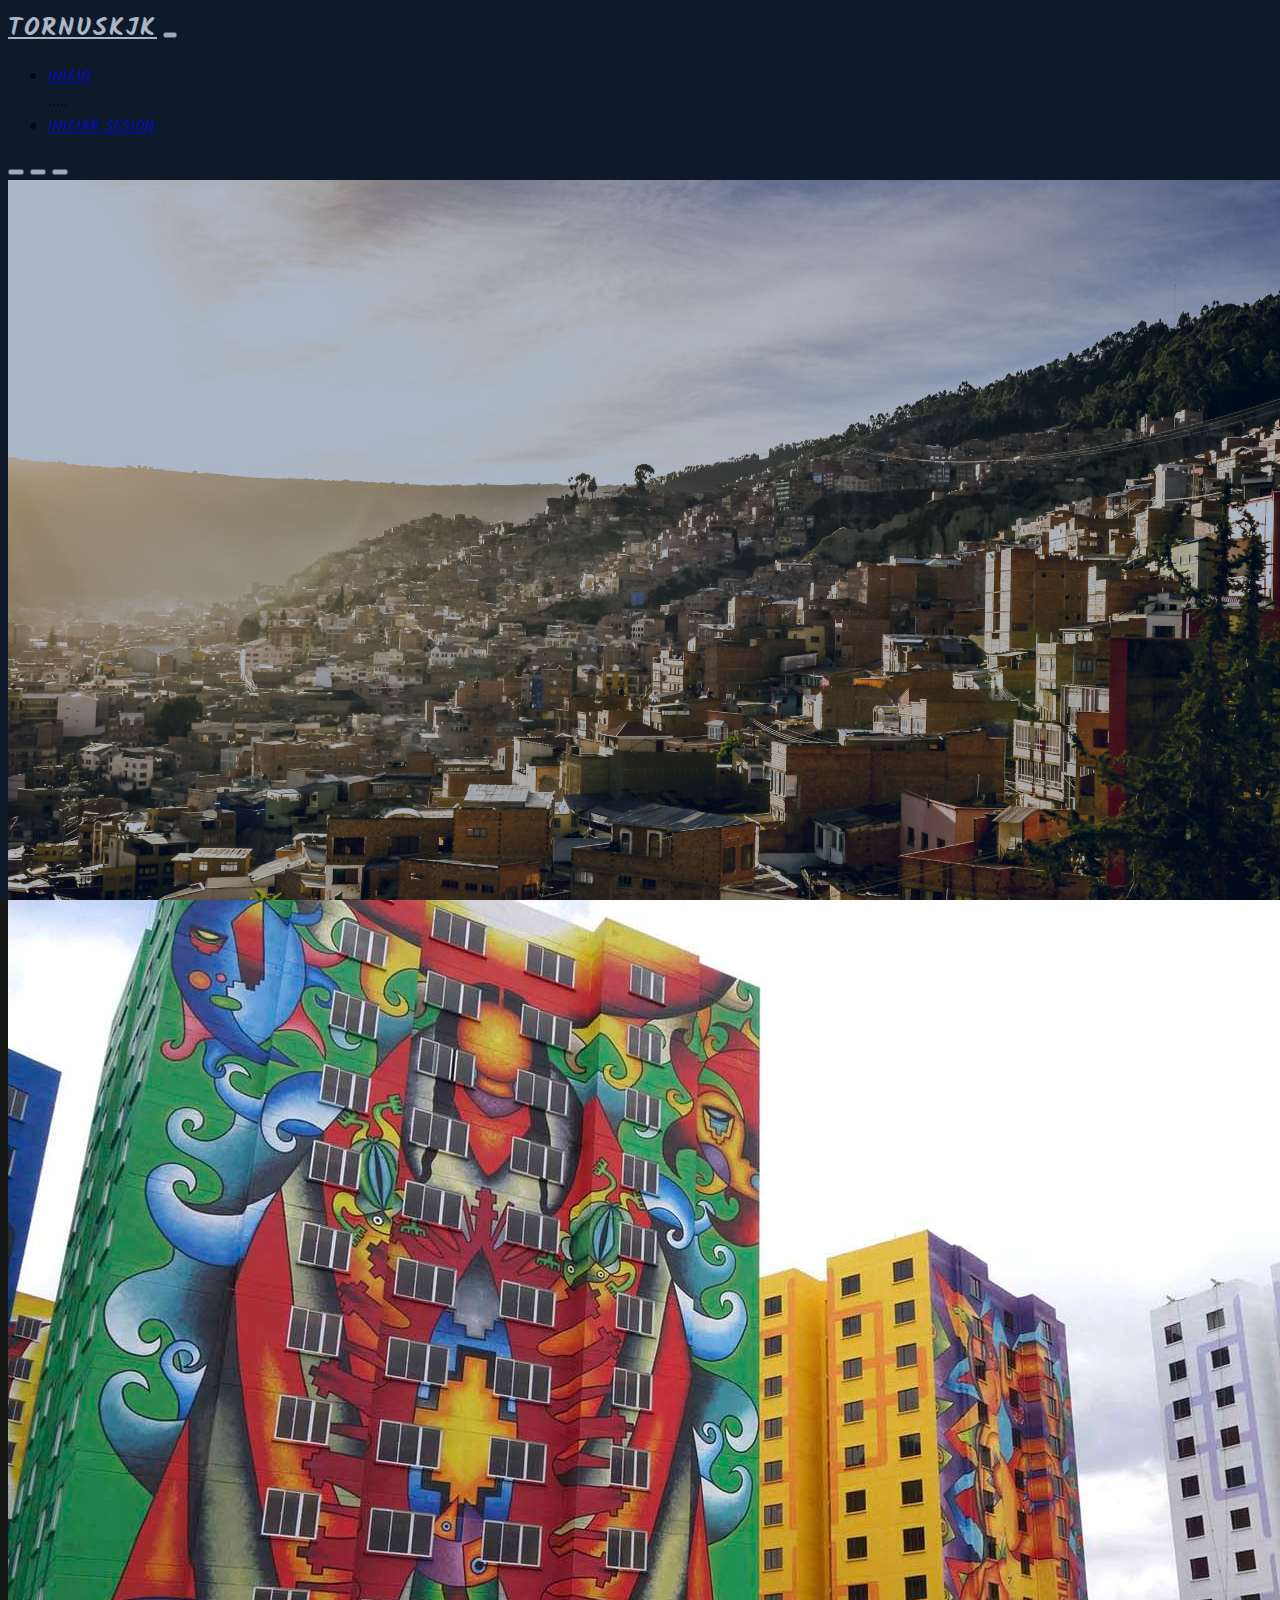
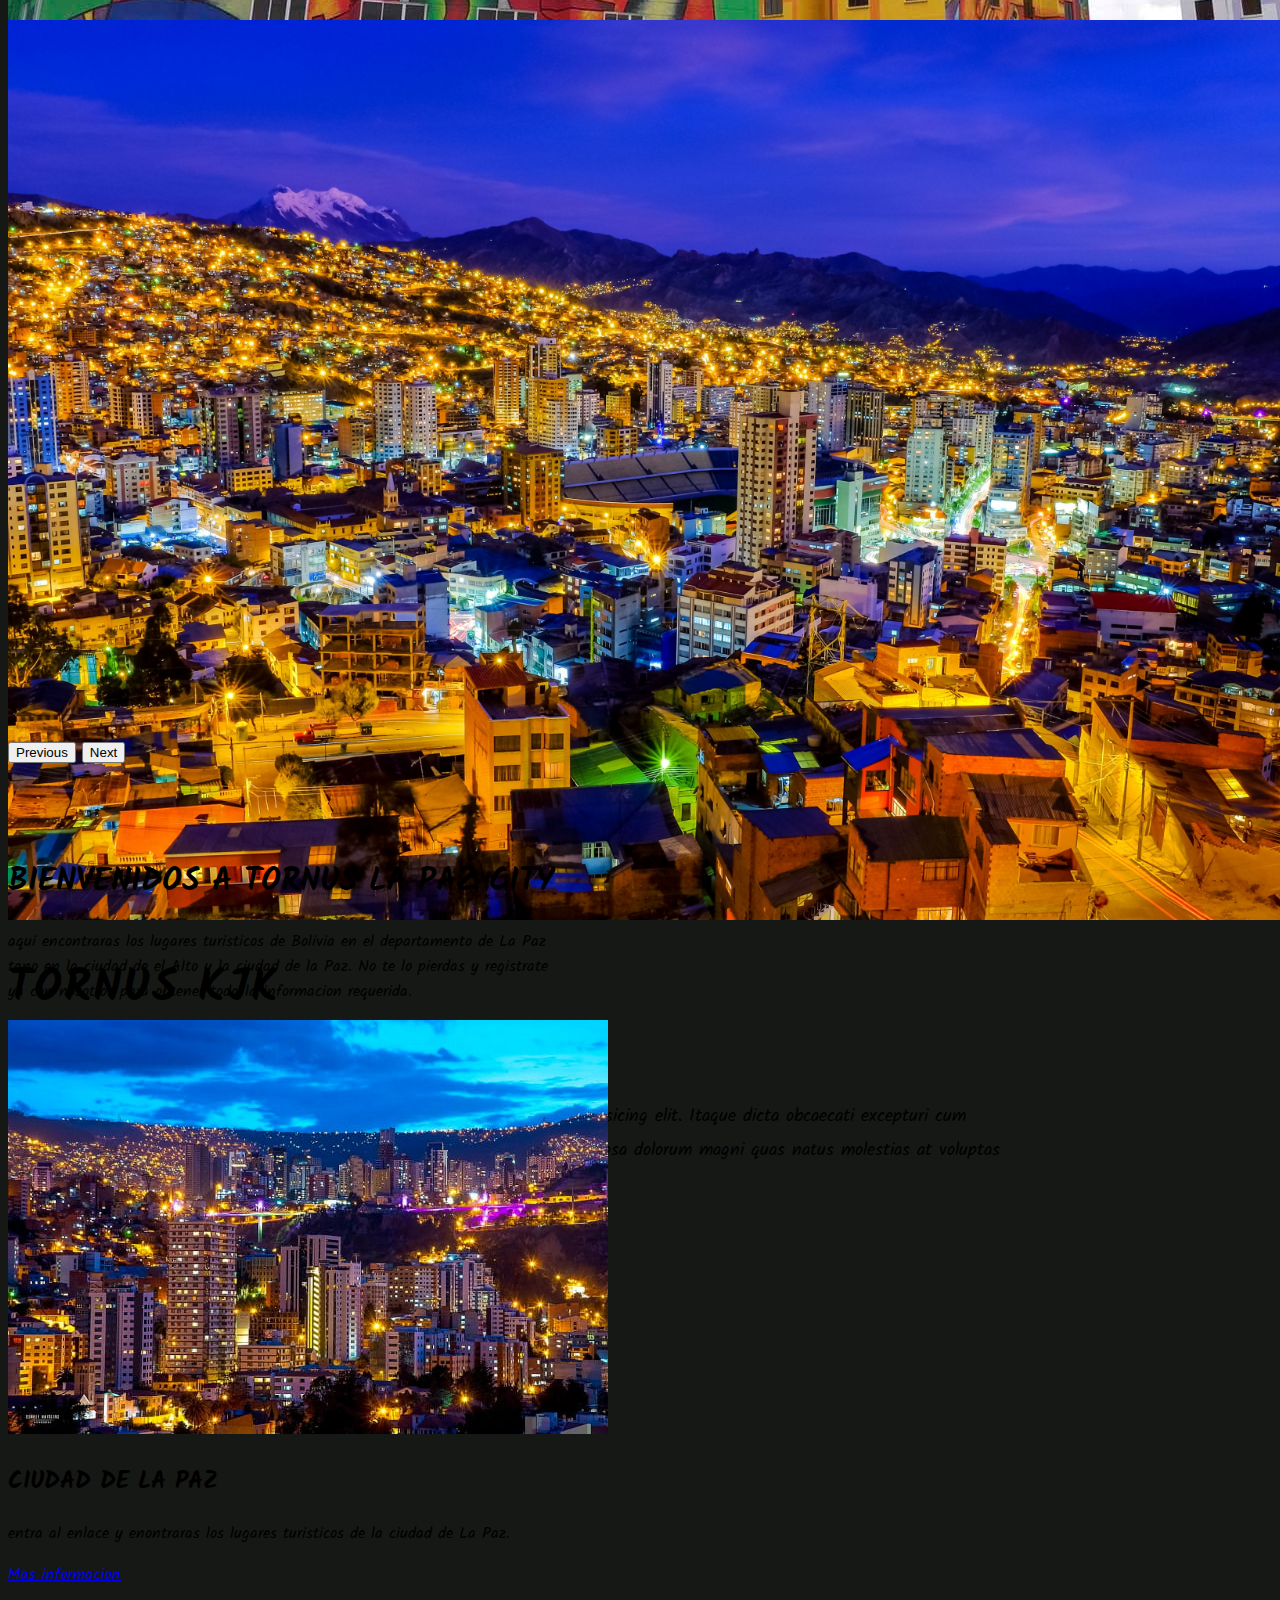
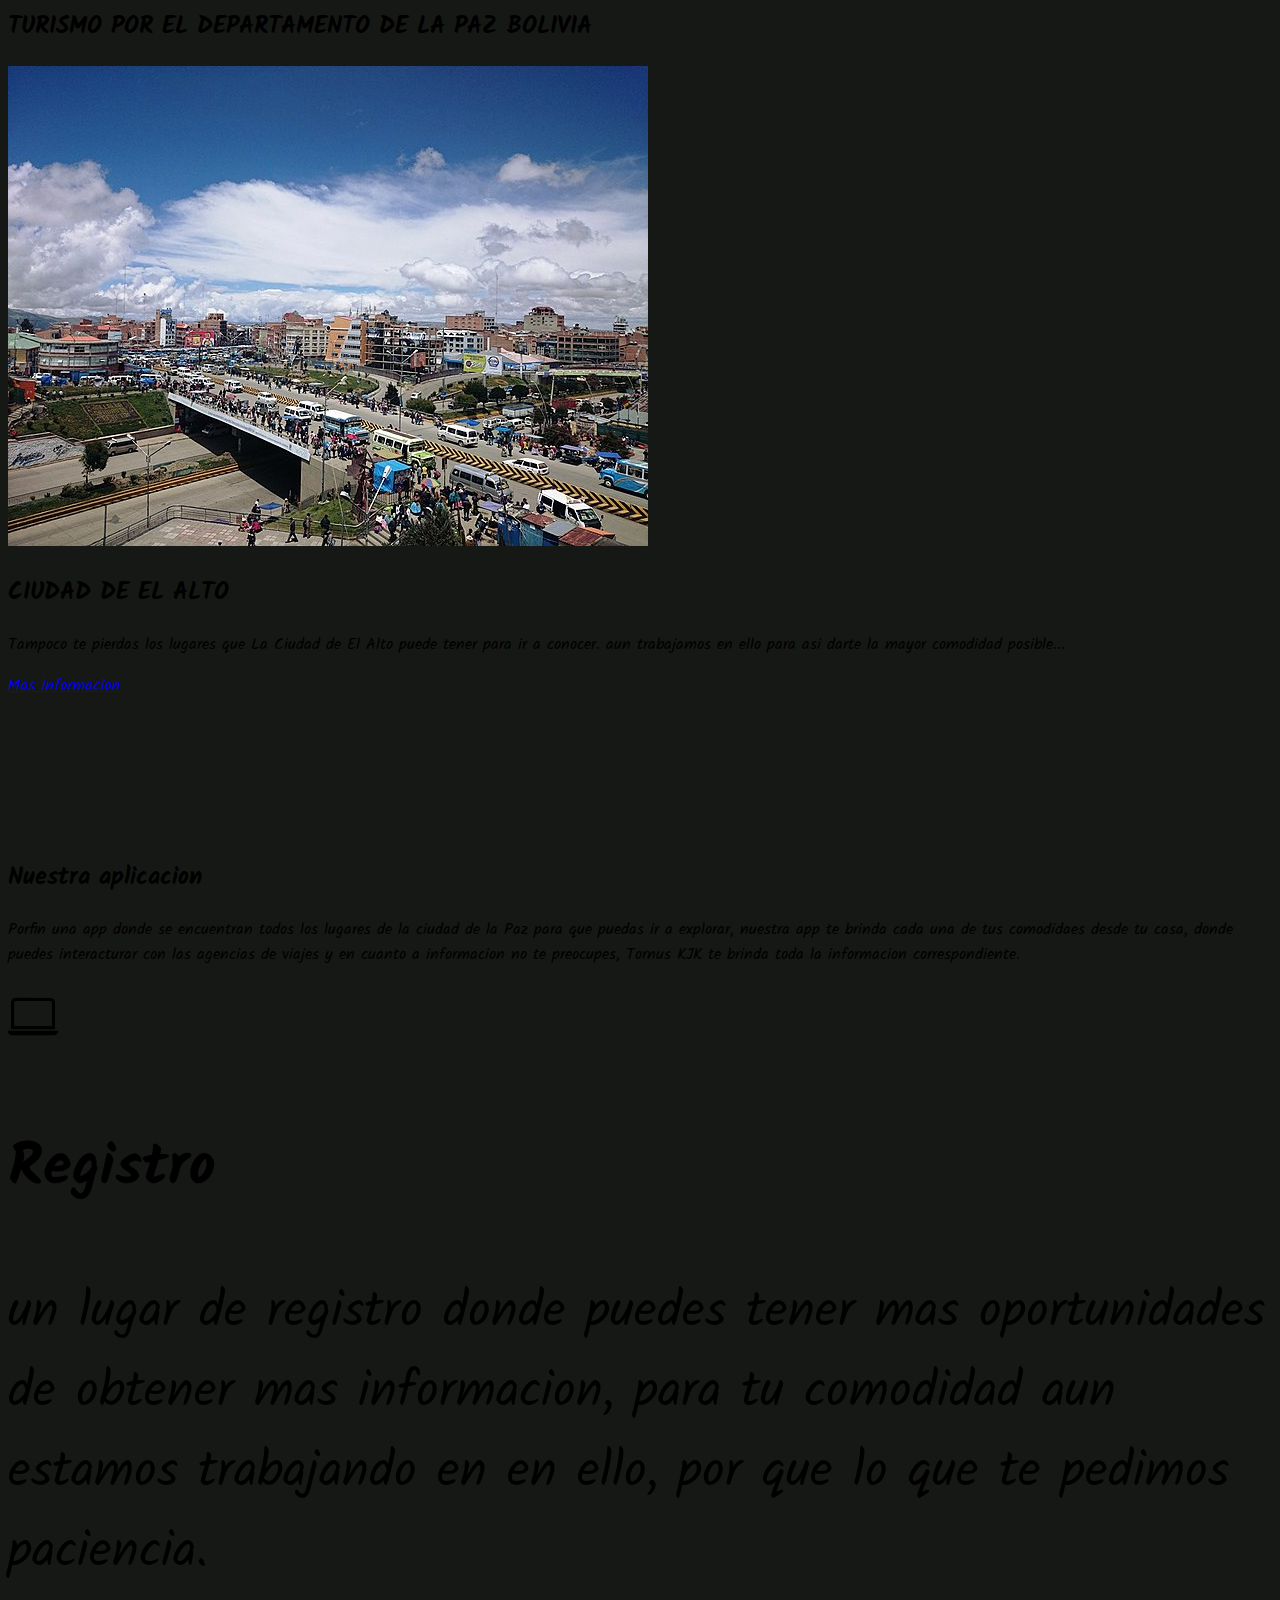
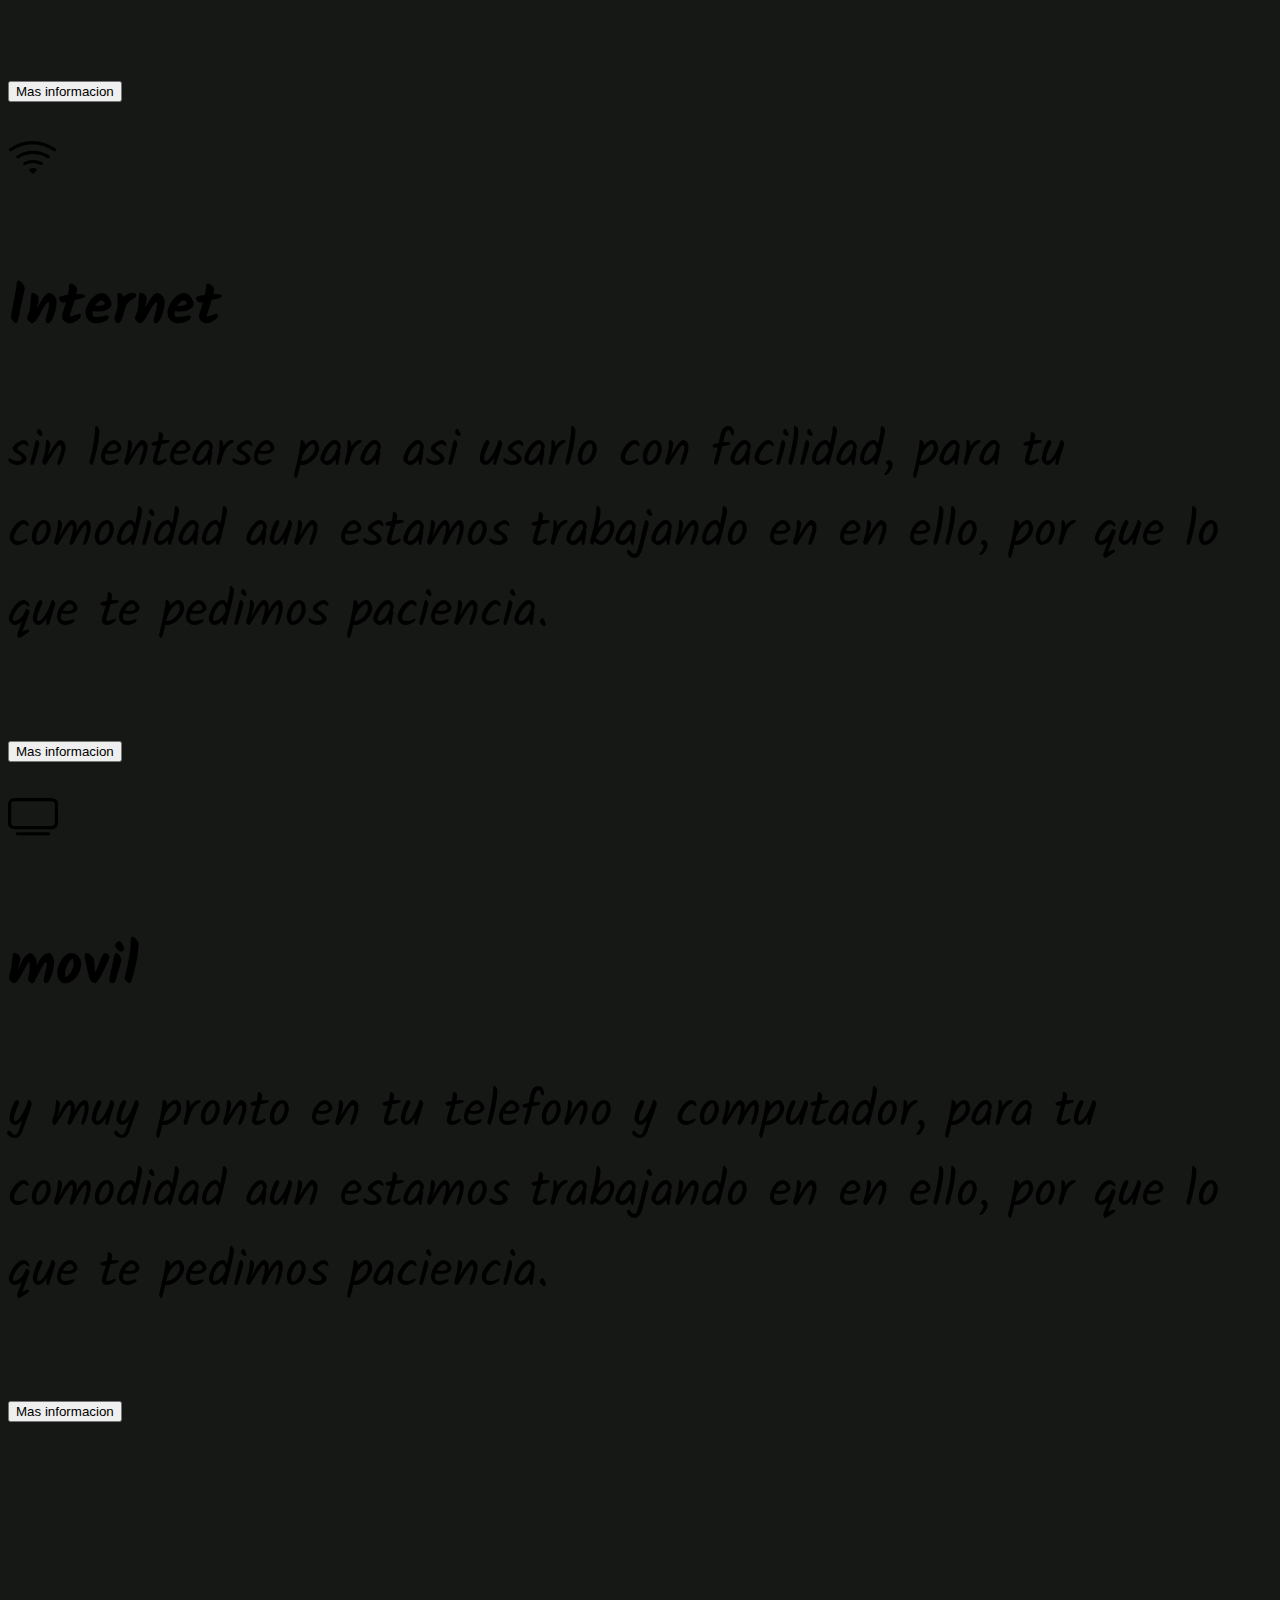
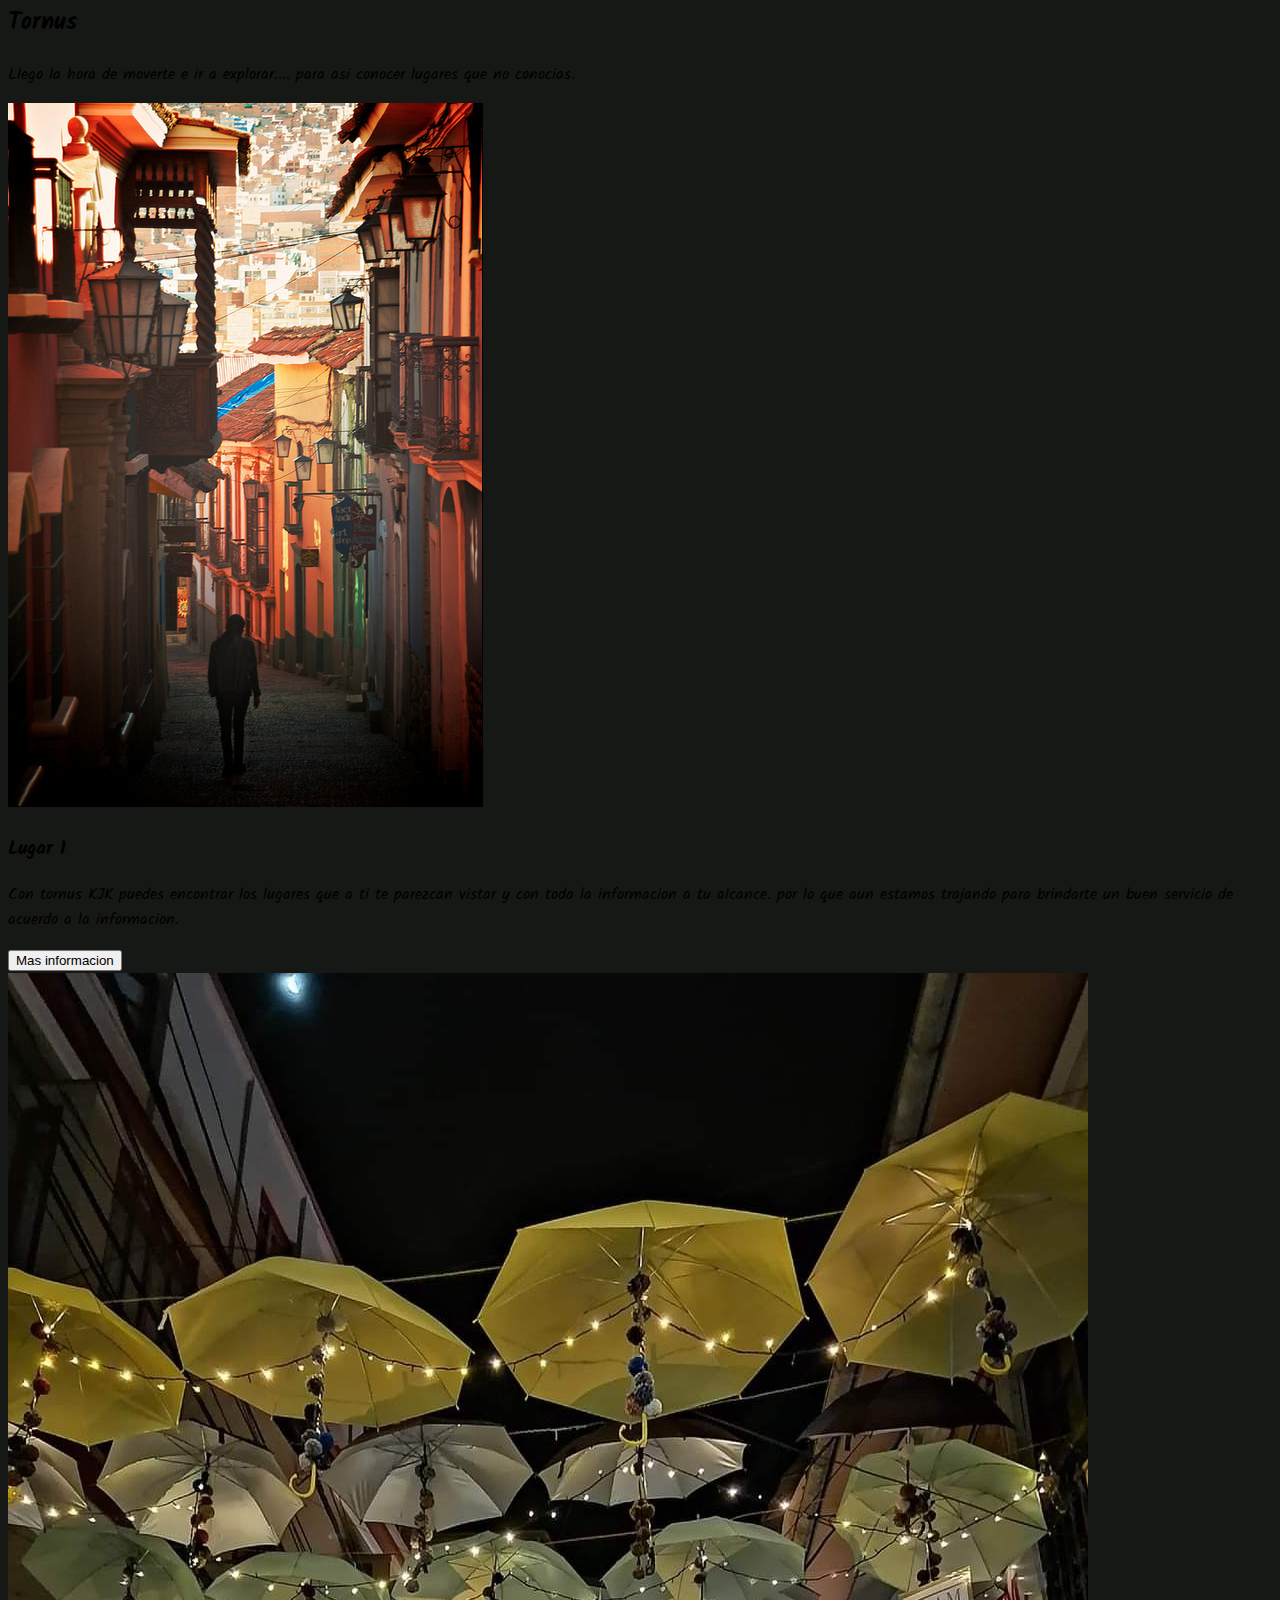
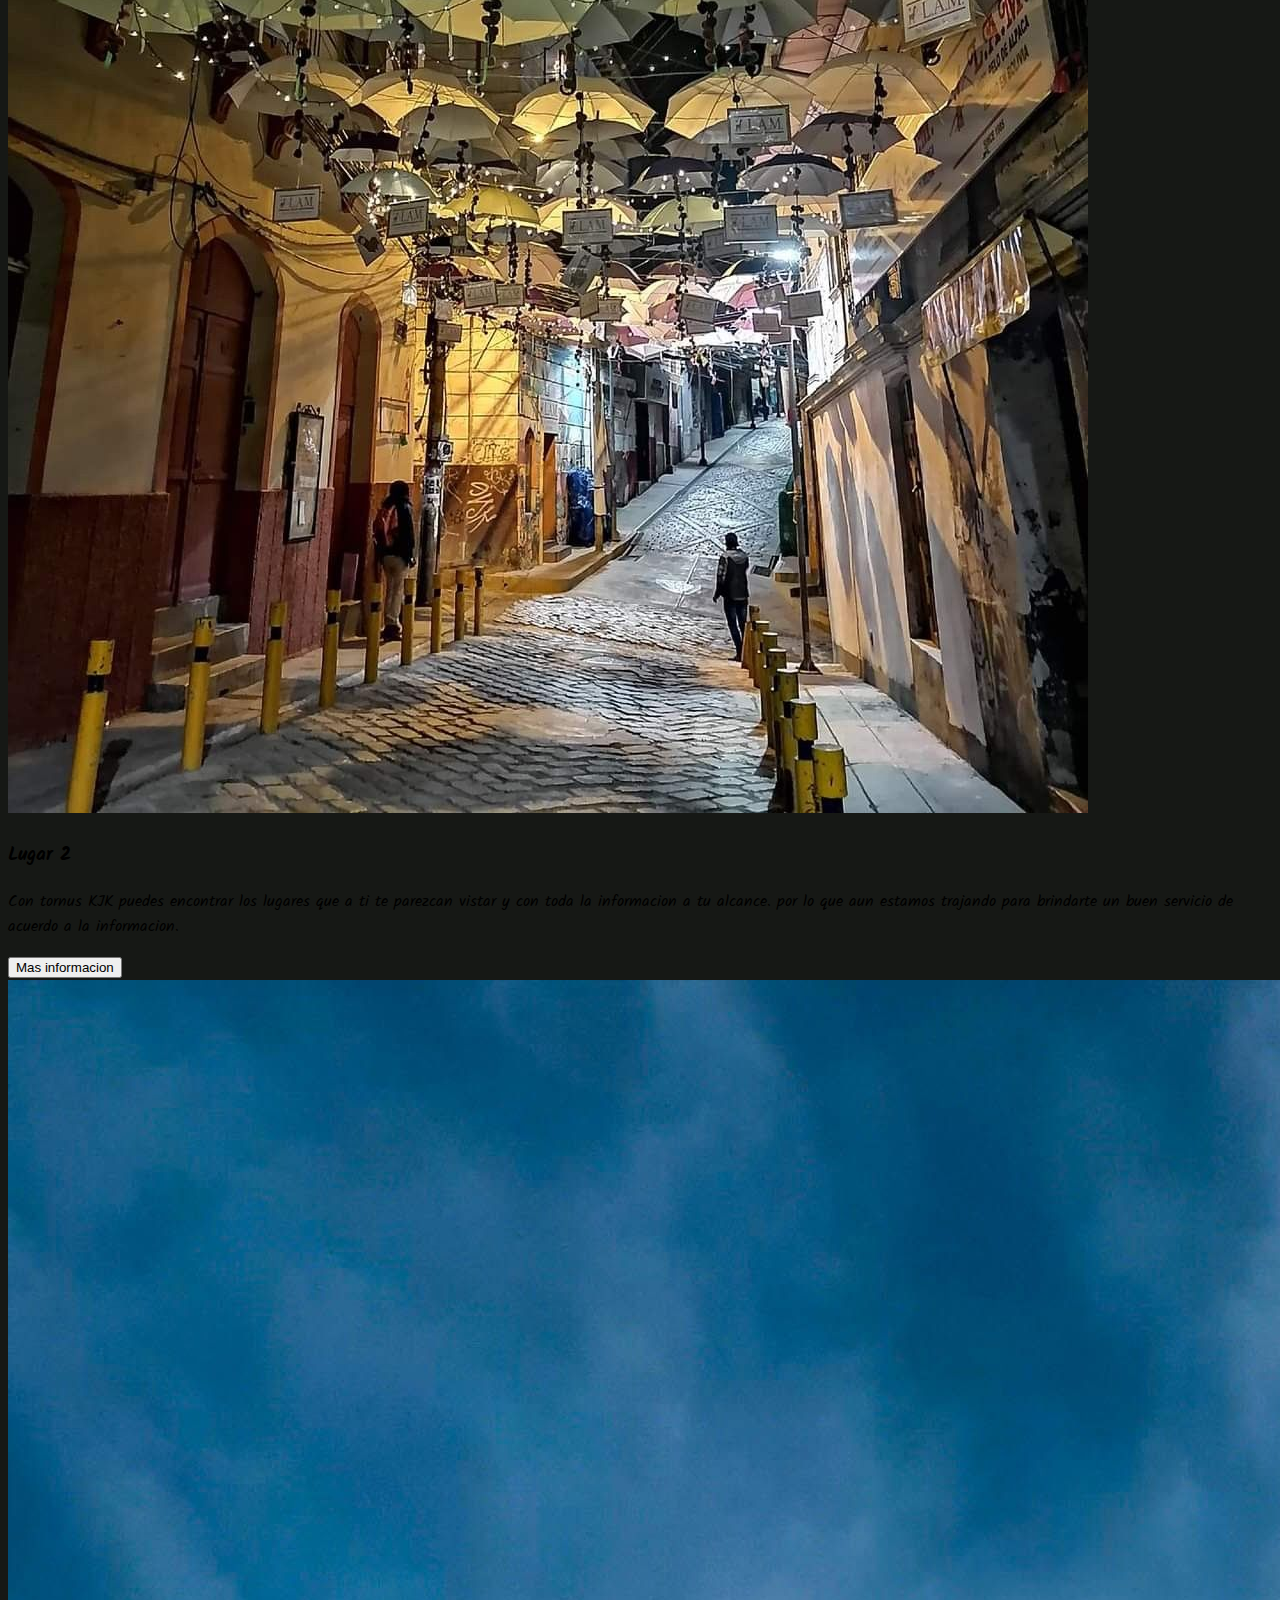
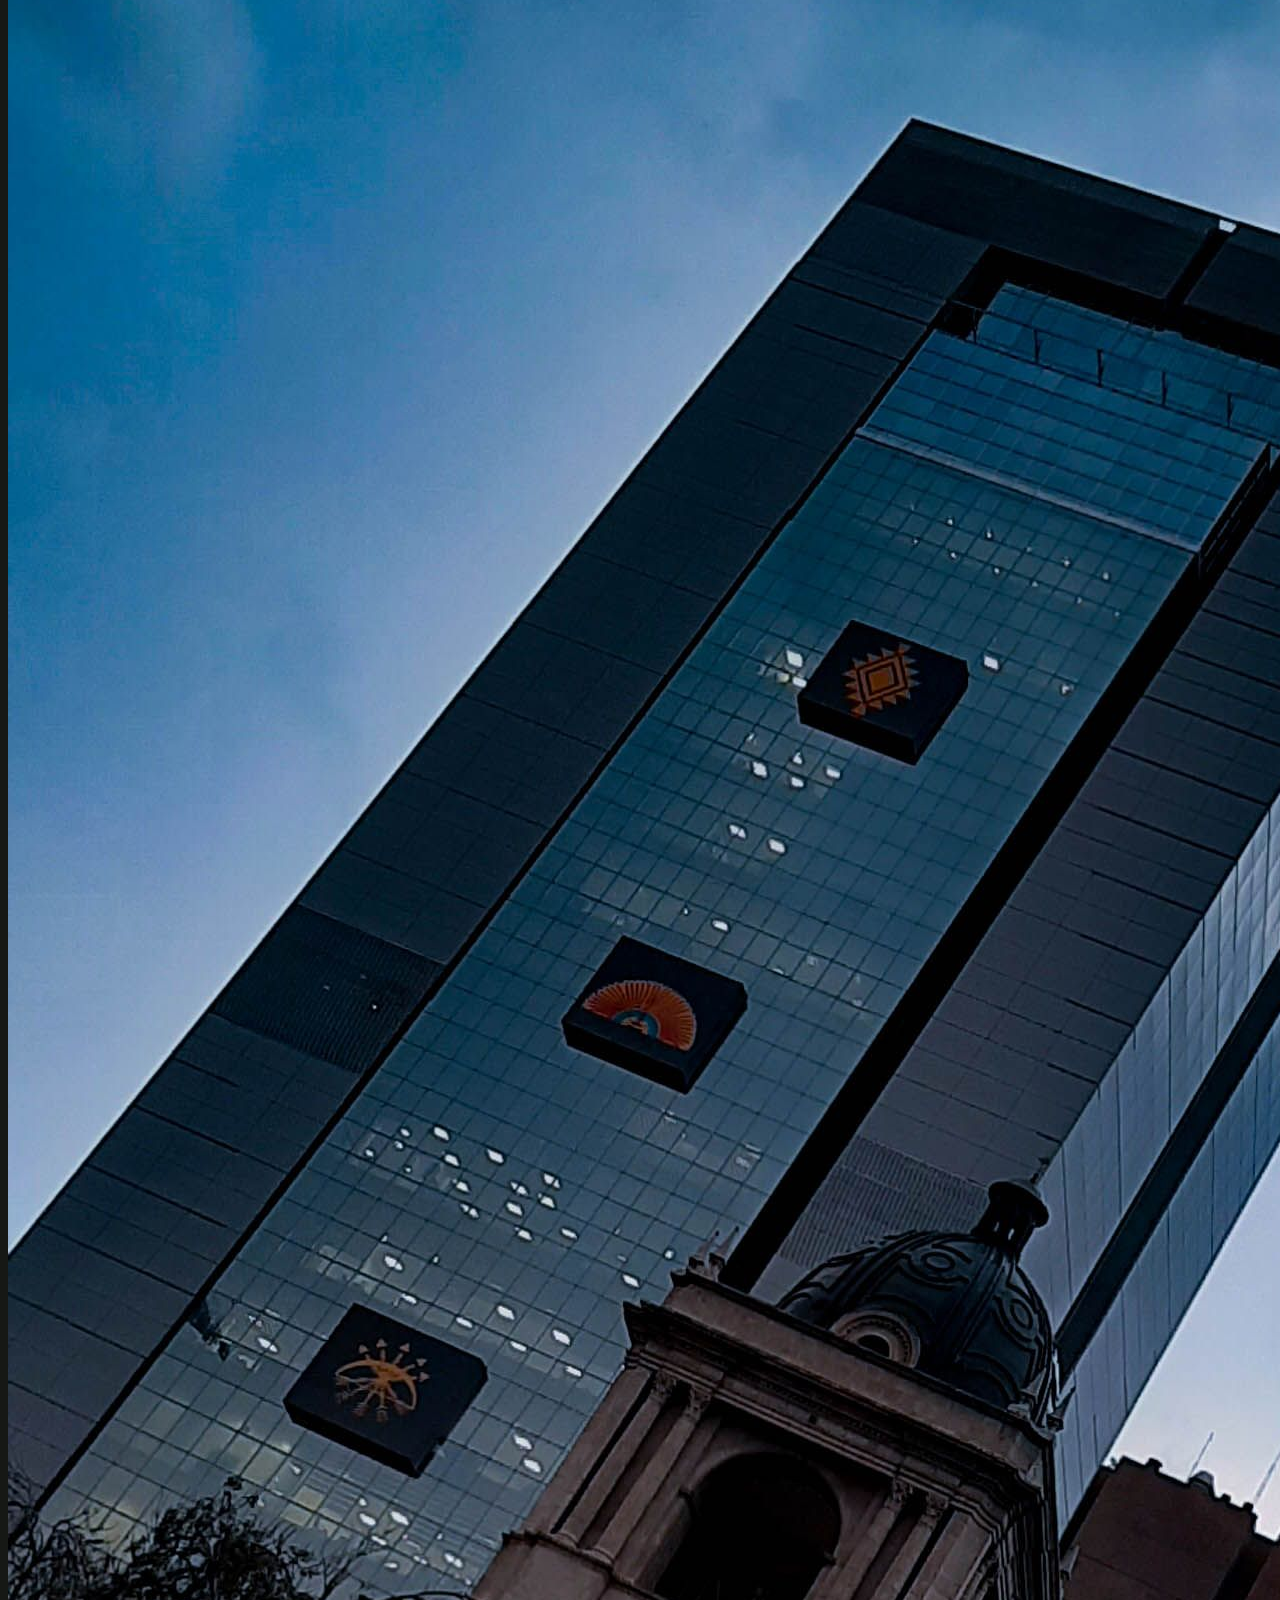
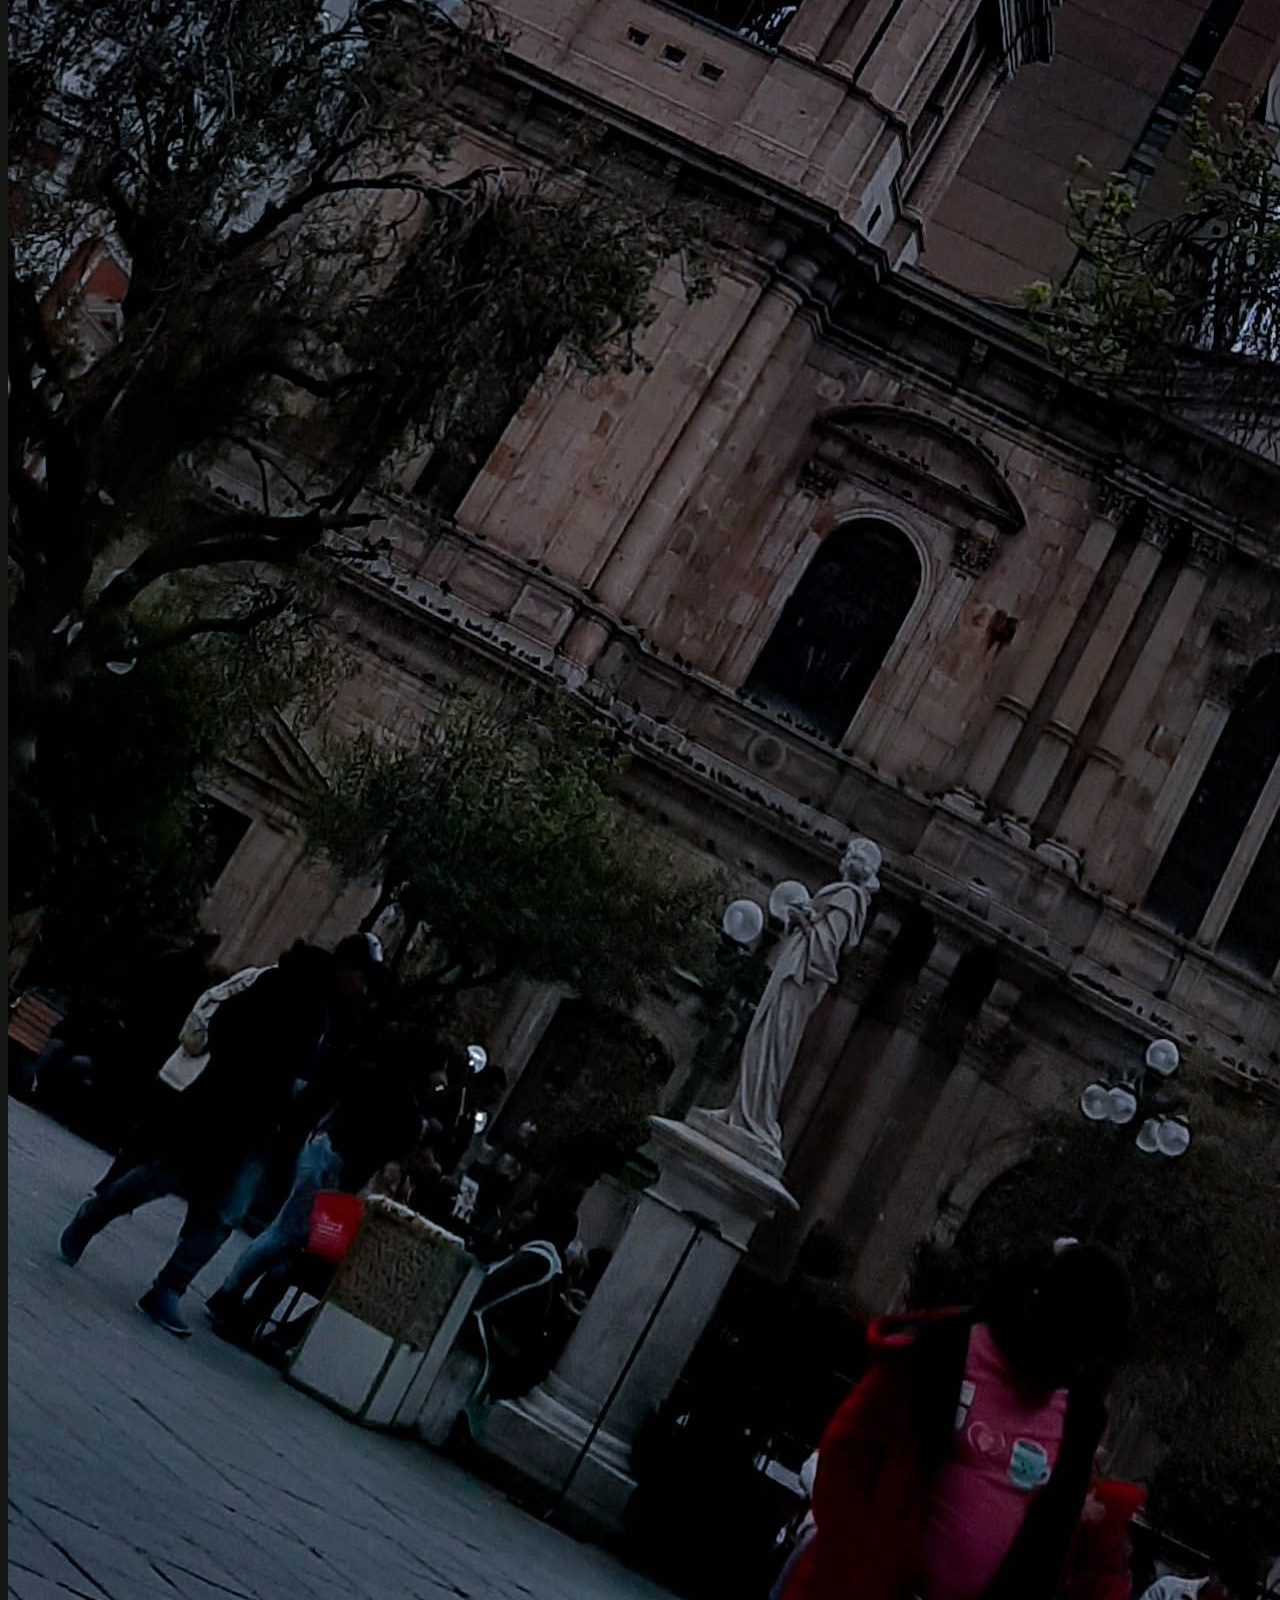
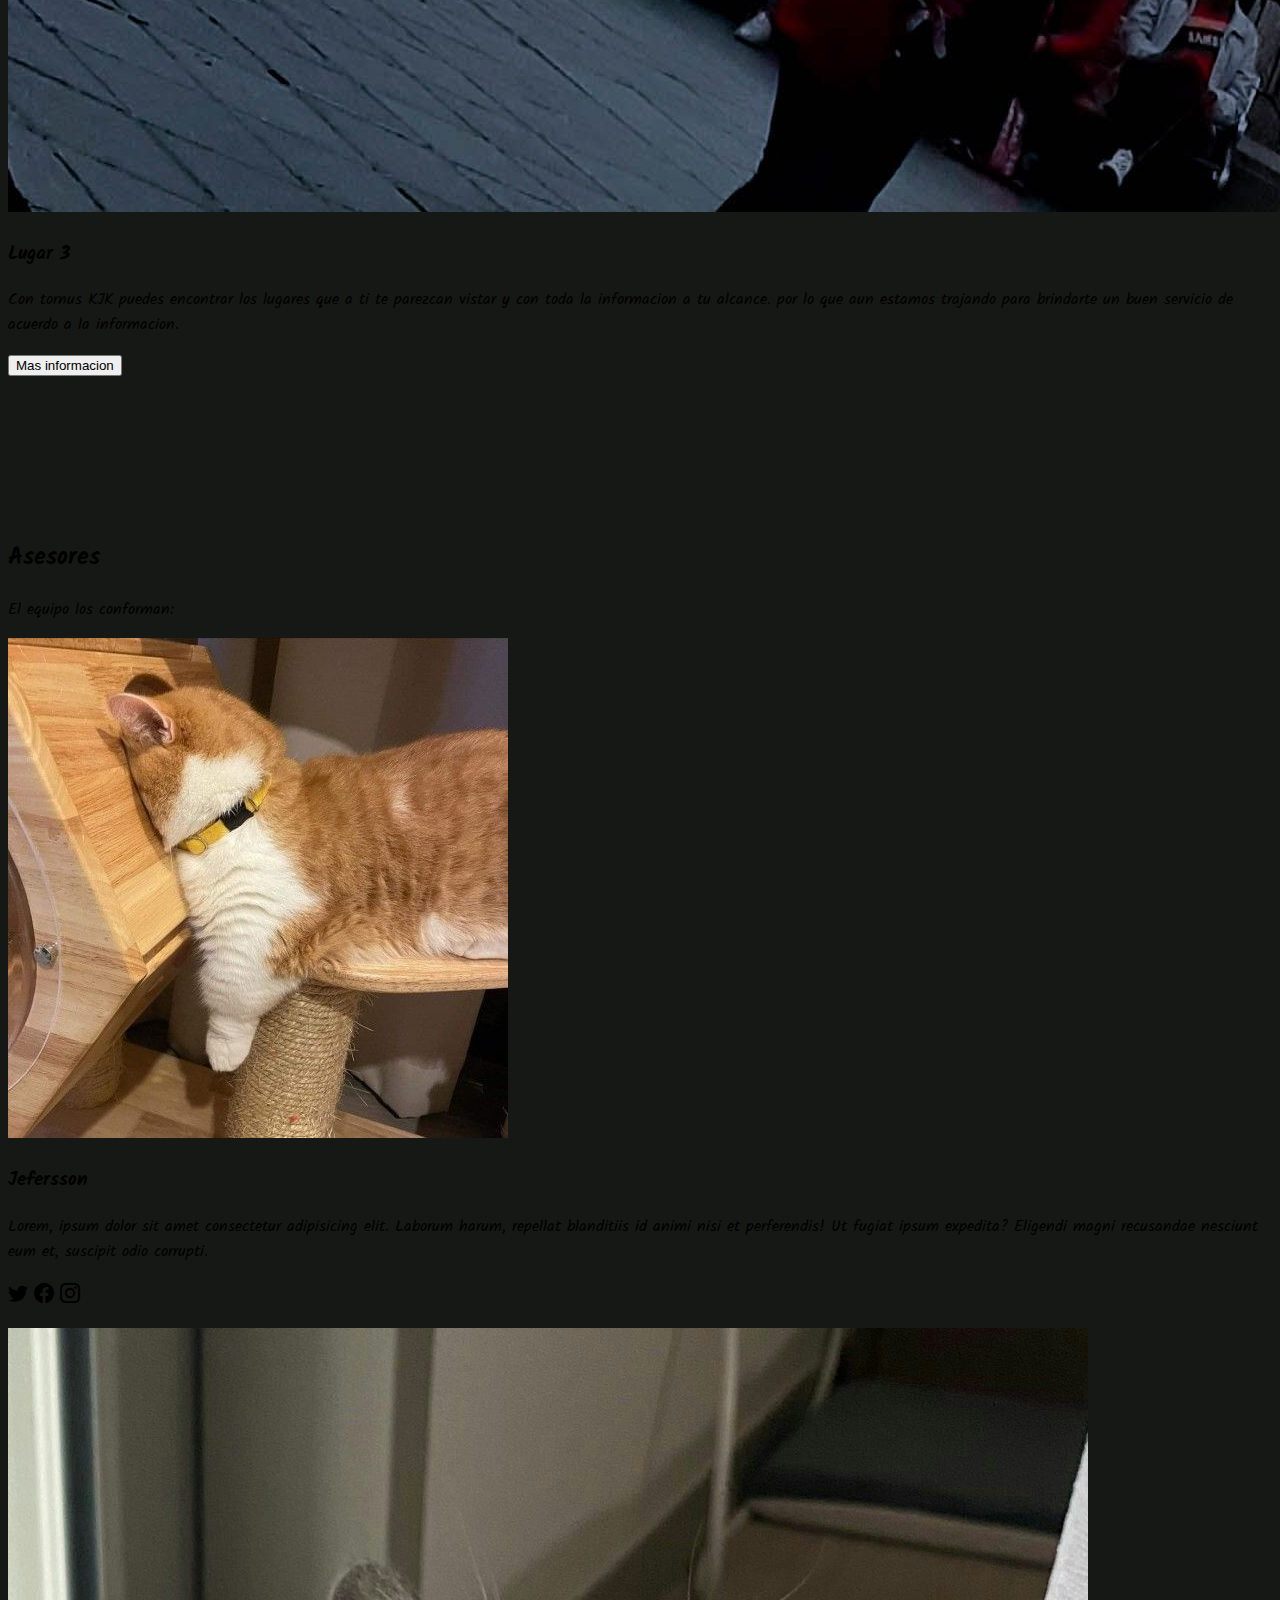
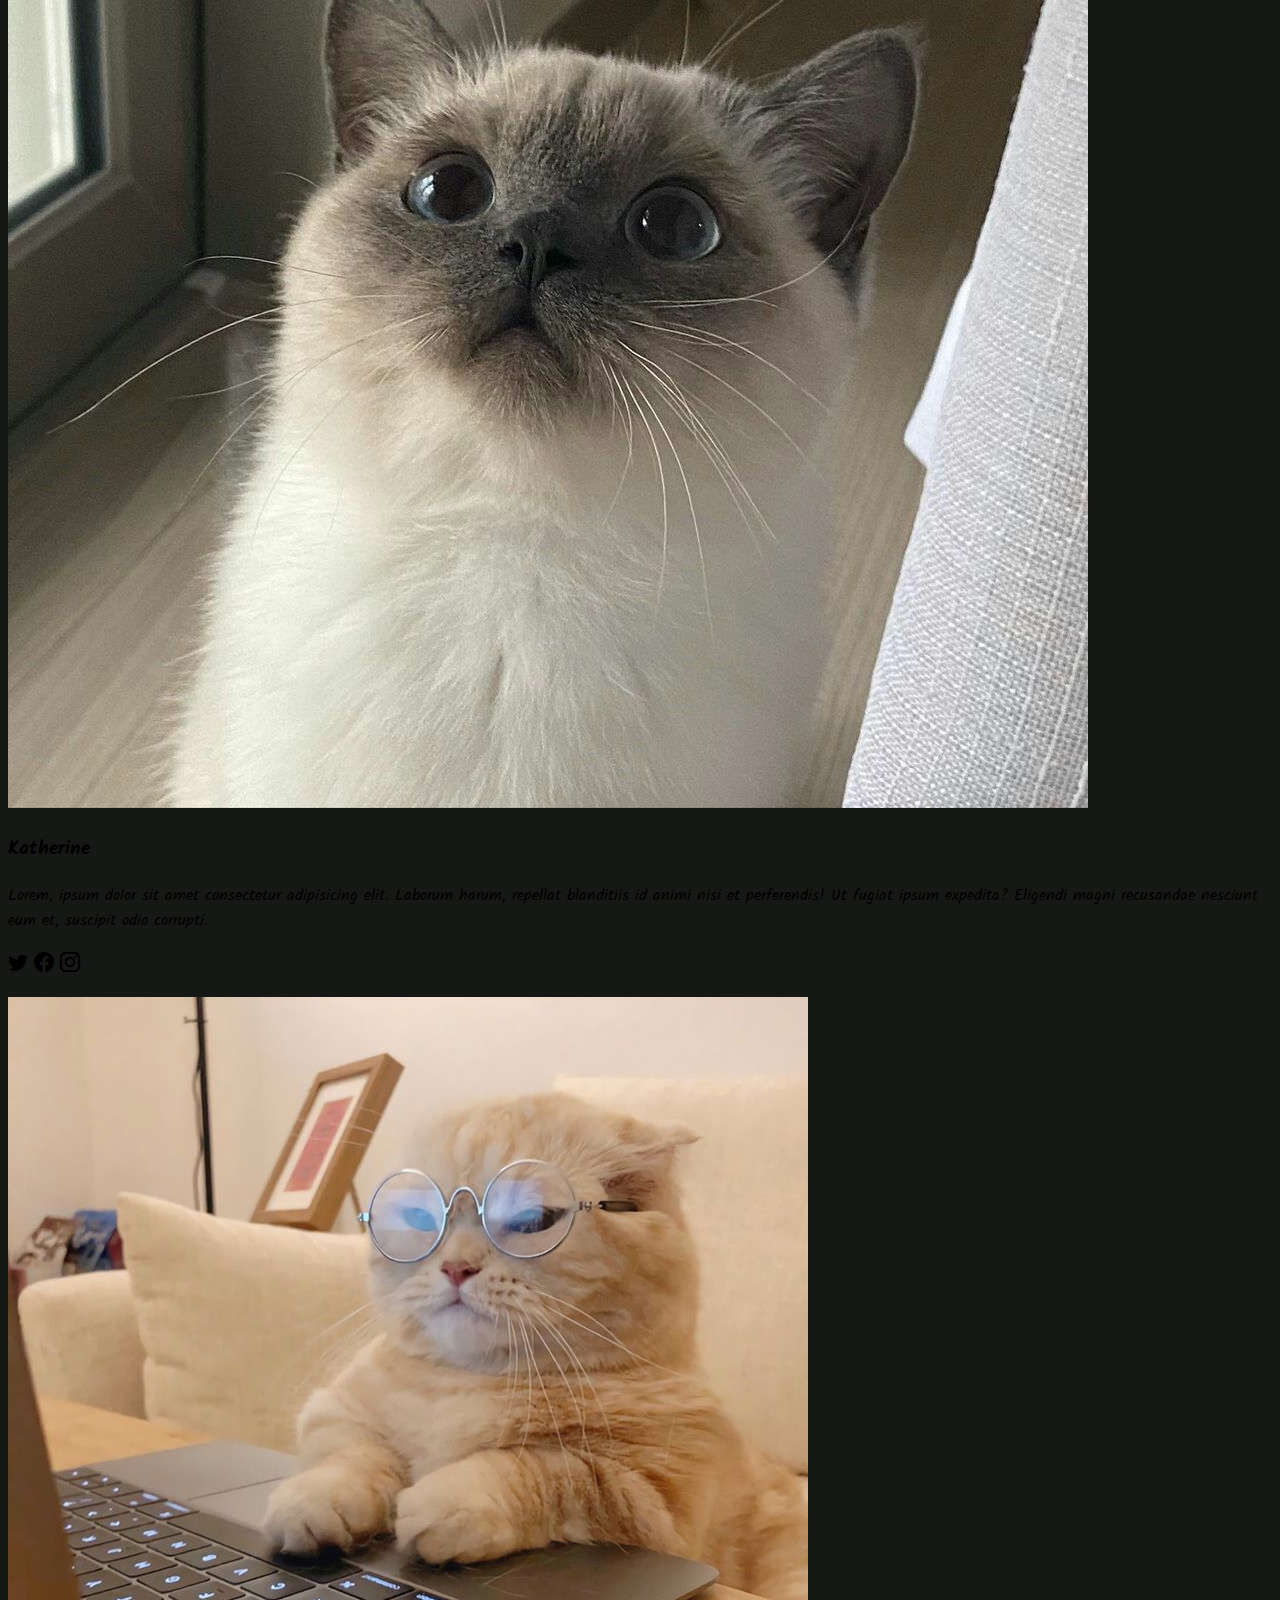
<file: pagina web/pagina.html>
<!DOCTYPE html>
<html lang="en">

<head>
    <meta charset="UTF-8">
    <meta name="viewport" content="width=device-width, initial-scale=1.0">
    <title>Turismo</title>
    <link href="https://cdn.jsdelivr.net/npm/bootstrap@5.3.0/dist/css/bootstrap.min.css" rel="stylesheet"
        integrity="sha384-9ndCyUaIbzAi2FUVXJi0CjmCapSmO7SnpJef0486qhLnuZ2cdeRhO02iuK6FUUVM" crossorigin="anonymous">
    <link rel="stylesheet" href="https://cdn.jsdelivr.net/npm/bootstrap-icons@1.10.5/font/bootstrap-icons.css">
    <link rel="stylesheet" href="esstilo.css">
</head>

<body>
    <nav class="navbar navbar-expand-lg navbar-dark bg-dark fixed-top">
        <div class="container">

            <a href="#" class="navbar-brand"> <span class="text-primary">TORNUS</span>KJK</a>
            <button class="navbar-toggler" type="button" data-bs-toggle="collapse" data-bs-target="#navbarS"
                aria-controls="navbarS" aria-expanded="false" aria-label="Toggle navigation">
                <span class="navbar-toggler-icon"></span>
            </button>

            <div class="collapse navbar-collapse" id="navbarS">
                <ul class="navbar-nav ms-auto mb-2 mb-lg-0">
                    <li class="nav-item">
                        <a href="#" class="nav-link">Inicio</a>
                    </li>
                    .....
                    <li class="nav-item">
                        <a href="index.html" class="nav-link">Iniciar Sesion</a>
                    </li>

                </ul>

            </div>
        </div>

    </nav>

    <div id="carouselE" class="carousel slide" data-bs-ride="carousel">
        <div class="carousel-indicators">
            <button type="button" data-bs-target="#carouselE" data-bs-slide-to="0" class="active" aria-current="true"
                aria-label="Slide 1"></button>
            <button type="button" data-bs-target="#carouselE" data-bs-slide-to="1" aria-current="true"
                aria-label="Slide 2"></button>
            <button type="button" data-bs-target="#carouselE" data-bs-slide-to="2" aria-current="true"
                aria-label="Slide 3"></button>

        </div>

        <div class="carousel-inner">

            <div class="carousel-item active">
                <img src="img inicio/bg.jpg" class="d-block w-100" alt="">
                <div class="carousel-caption">
                    <h5>Tornus KJK</h5>
                    <p>
                        Lorem ipsum dolor sit amet consectetur adipisicing elit. Itaque dicta obcaecati excepturi cum
                        reprehenderit repudiandae quae rem eveniet ipsa dolorum magni quas natus molestias at voluptas
                        saepe, doloribus omnis vero.
                    </p>
                    <a href="#" class="btn btn-primary mt-3">Mas informacion</a>
                </div>
            </div>
            <div class="carousel-item ">
                <img src="img inicio/img_10.1.jpg" class="d-block w-100" alt="">
                <div class="carousel-caption">
                    <h5>Tornus KJK</h5>
                    <p>
                        Lorem ipsum dolor sit amet consectetur adipisicing elit. Itaque dicta obcaecati excepturi cum
                        reprehenderit repudiandae quae rem eveniet ipsa dolorum magni quas natus molestias at voluptas
                        saepe, doloribus omnis vero.
                    </p>
                    <a href="#" class="btn btn-primary mt-3">Mas informacion</a>
                </div>
            </div>
            <div class="carousel-item ">
                <img src="img inicio/La-Paz-2.jpg" class="d-block w-100" alt="">
                <div class="carousel-caption">
                    <h5>Tornus KJK</h5>
                    <p>
                        Lorem ipsum dolor sit amet consectetur adipisicing elit. Itaque dicta obcaecati excepturi cum
                        reprehenderit repudiandae quae rem eveniet ipsa dolorum magni quas natus molestias at voluptas
                        saepe, doloribus omnis vero.
                    </p>
                    <a href="#" class="btn btn-primary mt-3">Mas informacion</a>
                </div>
            </div>

        </div>
        <button class="carousel-control-prev" type="button" data-bs-target="#carouselE" data-bs-slide="prev">
            <span class="carousel-control-prev-icon" aria-hidden="true"></span>
            <span class="visually-hidden">Previous</span>
        </button>
        <button class="carousel-control-next" type="button" data-bs-target="#carouselE" data-bs-slide="next">
            <span class="carousel-control-next-icon" aria-hidden="true"></span>
            <span class="visually-hidden">Next</span>
        </button>
    </div>

    <section class="about section-padding">

        <div class="container">
            <div class="row">
                <div class="col-md-12">
                    <div class="section-header text-center text-white pb-5">
                        <h1>BIENVENIDOS A TORNUS LA PAZ CITY</h1>
                        <p>
                            aqui encontraras los lugares turisticos de Bolivia en el departamento de La Paz <br>
                            tano en la ciudad de el Alto y la ciudad de la Paz. No te lo pierdas y registrate <br>
                            ya con nosotros para obtener toda la informacion requerida.
                        </p>
                    </div>
                </div>
            </div>
            <div class="row">
                <div class="col-lg-7 col-md-5 col-12 pb-5">
                    <div class="about-img">
                        <img src="img inicio/la paz_img1.jpg" class="img-fluid" alt="">
                    </div>
                </div>
                <div class="cold-lg-8 col-md-5 col-12 ps-lg-4 mt-md-5">
                    <div class="about-text text-white">
                        <h2>CIUDAD DE LA PAZ</h2>
                        <p>
                            entra al enlace y enontraras los lugares turisticos de la ciudad de La Paz.
                        </p>
                        <a href="pagina_1.html" class="btn btn-primary">Mas informacion</a>
                    </div>
                </div>
                <div class="col-md-12">
                    <div class="section-header text-center text-white pb-5">
                        <h2>TURISMO POR EL DEPARTAMENTO DE LA PAZ BOLIVIA</h2>
                    </div>
                </div>
                <div class="col-lg-7 col-md-5 col-12">
                    <div class="about-img">
                        <img src="img inicio/el alto_img1.jpg" class="img-fluid" alt="">
                    </div>
                </div>
                <div class="cold-lg-8 col-md-5 col-12 ps-lg-4 mt-md-5">
                    <div class="about-text text-white">
                        <h2>CIUDAD DE EL ALTO</h2>
                        <p>
                            Tampoco te pierdas los lugares que La Ciudad de El Alto puede tener para ir a conocer. aun trabajamos en ello para asi darte la mayor comodidad posible...
                        </p>
                        <a href="pagina_1.html" class="btn btn-primary">Mas informacion</a>
                    </div>
                </div>
                
            </div>
        </div>

    </section>


    <section class="services section-padding">

        <div class="container">

            <div class="row">
                <div class="col-md-12">
                    <div class="section-header text-center text-white pb-5">
                        <h2>Nuestra aplicacion</h2>
                        <p>
                            Porfin una app donde se encuentran todos los lugares de la ciudad de la Paz para que puedas ir a explorar, nuestra app te brinda cada una de tus comodidaes desde tu casa, donde puedes interacturar con las agencias de viajes y en cuanto a informacion no te preocupes, Tornus KJK te brinda toda la informacion correspondiente.
                        </p>
                    </div>
                </div>
            </div>
            <div class="row">
                <div class="col-12 col-md-12 col-lg-4">
                    <div class="card text-white text-center bg-dark pb-2">
                        <div class="card-body">
                            <i class="bi bi-laptop"></i>
                            <h3 class="card-title">Registro</h3>
                            <p class="lead">
                                un lugar de registro donde puedes tener mas oportunidades de obtener mas informacion, para tu comodidad aun estamos trabajando en en ello, por que lo que te pedimos paciencia.
                            </p>
                            <button class="btn bg-primary text-white">Mas informacion</button>
                        </div>
                    </div>
                </div>
                <div class="col-12 col-md-12 col-lg-4">
                    <div class="card text-white text-center bg-dark pb-2">
                        <div class="card-body">
                            <i class="bi bi-wifi"></i>
                            <h3 class="card-title">Internet</h3>
                            <p class="lead">
                                sin lentearse para asi usarlo con facilidad, para tu comodidad aun estamos trabajando en en ello, por que lo que te pedimos paciencia.
                            </p>
                            <button class="btn bg-primary text-white">Mas informacion</button>
                        </div>
                    </div>
                </div>
                <div class="col-12 col-md-12 col-lg-4">
                    <div class="card text-white text-center bg-dark pb-2">
                        <div class="card-body">
                            <i class="bi bi-tv"></i>
                            <h3 class="card-title">movil</h3>
                            <p class="lead">
                                y muy pronto en tu telefono y computador, para tu comodidad aun estamos trabajando en en ello, por que lo que te pedimos paciencia.
                            </p>
                            <button class="btn bg-primary text-white">Mas informacion</button>
                        </div>
                    </div>
                </div>
            </div>

        </div>
        </div>

    </section>

    <section class="portfolio section-padding">

        <div class="container">
            <div class="row">
                <div class="col-md-12">
                    <div class="section-header text-center text-white pb-5">
                        <h2>Tornus</h2>
                        <p>
                            Llego la hora de moverte e ir a explorar.... para asi conocer lugares que no conocias.
                        </p>
                    </div>
                </div>
            </div>
            <div class="row">
                <div class="col-12 col-md-12 col-lg-4">
                    <div class="card text-light text-center bg-dark pb-2">
                        <div class="card-body text-white">
                            <div class="img-area mb-4">
                                <img src="img inicio/img_6.png" class="img-fluid" alt="">
                            </div>
                            <h3>Lugar 1</h3>
                            <p>
                                Con tornus KJK puedes encontrar los lugares que a ti te parezcan vistar y con toda la informacion a tu alcance.
                                por lo que aun estamos trajando para brindarte un buen servicio de acuerdo a la informacion.
                            </p>
                            <button class="btn bg-primary text-white">Mas informacion</button>
                        </div>
                    </div>
                </div>
                <div class="col-12 col-md-12 col-lg-4">
                    <div class="card text-light text-center bg-dark pb-2">
                        <div class="card-body text-white">
                            <div class="img-area mb-4">
                                <img src="img inicio/img_3.jpg" class="img-fluid" alt="">
                            </div>
                            <h3>Lugar 2</h3>
                            <p>
                                Con tornus KJK puedes encontrar los lugares que a ti te parezcan vistar y con toda la informacion a tu alcance.
                                por lo que aun estamos trajando para brindarte un buen servicio de acuerdo a la informacion.
                            </p>
                            <button class="btn bg-primary text-white">Mas informacion</button>
                        </div>
                    </div>
                </div>
                <div class="col-12 col-md-12 col-lg-4">
                    <div class="card text-light text-center bg-dark pb-2">
                        <div class="card-body text-white">
                            <div class="img-area mb-4">
                                <img src="img inicio/img_5.jpg" class="img-fluid" alt="">
                            </div>
                            <h3>Lugar 3</h3>
                            <p>
                                Con tornus KJK puedes encontrar los lugares que a ti te parezcan vistar y con toda la informacion a tu alcance.
                                por lo que aun estamos trajando para brindarte un buen servicio de acuerdo a la informacion.
                            </p>
                            <button class="btn bg-primary text-white">Mas informacion</button>
                        </div>
                    </div>
                </div>
            </div>
        </div>

    </section>

    <section class="team section-padding">

        <div class="container">

            <div class="row">
                <div class="col-md-12">
                    <div class="section-header text-center text-white pb-5">
                        <h2>Asesores</h2>
                        <p>
                            El equipo los conforman:
                        </p>
                    </div>
                </div>
            </div>
            <div class="row">

                <div class="col-12 col-md-3 cold-lg-2">
                    <div class="card text-center bg-dark">
                        <div class="card-body text-white">
                            <img src="perfil/Catasters.jpg" class="img-fluid rounded-circle" alt="">
                            <h3 class="card-title py-2">Jefersson</h3>
                            <p class="card-text">
                                Lorem, ipsum dolor sit amet consectetur adipisicing elit. Laborum harum, repellat
                                blanditiis id animi nisi et perferendis! Ut fugiat ipsum expedita? Eligendi magni
                                recusandae nesciunt eum et, suscipit odio corrupti.
                            </p>
                            <p class="socials">
                                <i class="bi bi-twitter text-white mx-1"></i>
                                <i class="bi bi-facebook text-white mx-1"></i>
                                <i class="bi bi-instagram text-white mx-1"></i>
                                
                            </p>
                        </div>
                    </div>
                </div>
                <div class="col-12 col-md-3 cold-lg-2">
                    <div class="card text-center bg-dark">
                        <div class="card-body text-white">
                            <img src="perfil/img2.jpg" class="img-fluid rounded-circle" alt="">
                            <h3 class="card-title py-2">Katherine</h3>
                            <p class="card-text">
                                Lorem, ipsum dolor sit amet consectetur adipisicing elit. Laborum harum, repellat
                                blanditiis id animi nisi et perferendis! Ut fugiat ipsum expedita? Eligendi magni
                                recusandae nesciunt eum et, suscipit odio corrupti.
                            </p>
                            <p class="socials">
                                <i class="bi bi-twitter text-white mx-1"></i>
                                <i class="bi bi-facebook text-white mx-1"></i>
                                <i class="bi bi-instagram text-white mx-1"></i>
                                
                            </p>
                        </div>
                    </div>
                </div>
                <div class="col-12 col-md-3 cold-lg-2">
                    <div class="card text-center bg-dark">
                        <div class="card-body text-white">
                            <img src="perfil/img1.jpg" class="img-fluid rounded-circle" alt="">
                            <h3 class="card-title py-2">Kerison</h3>
                            <p class="card-text">
                                Lorem, ipsum dolor sit amet consectetur adipisicing elit. Laborum harum, repellat
                                blanditiis id animi nisi et perferendis! Ut fugiat ipsum expedita? Eligendi magni
                                recusandae nesciunt eum et, suscipit odio corrupti.
                            </p>
                            <p class="socials">
                                <i class="bi bi-twitter text-white mx-1"></i>
                                <i class="bi bi-facebook text-white mx-1"></i>
                                <i class="bi bi-instagram text-white mx-1"></i>
                                
                            </p>
                        </div>
                    </div>
                </div>
                <div class="col-12 col-md-3 cold-lg-2">
                    <div class="card text-center bg-dark">
                        <div class="card-body text-white">
                            <img src="perfil/kjk_1.jpg" class="img-fluid rounded-circle" alt="">
                            <h3 class="card-title py-2"> nosotros somos KJK</h3>
                            <p class="card-text">
                                Lorem, ipsum dolor sit amet consectetur adipisicing elit. Laborum harum, repellat
                                blanditiis id animi nisi et perferendis! Ut fugiat ipsum expedita? Eligendi magni
                                recusandae nesciunt eum et, suscipit odio corrupti.
                            </p>
                            <p class="socials">
                                <i class="bi bi-twitter text-white mx-1"></i>
                                <i class="bi bi-facebook text-white mx-1"></i>
                                <i class="bi bi-instagram text-white mx-1"></i>
                                
                            </p>
                        </div>
                    </div>
                </div>

            </div>

        </div>

    </section>

    <section class="contact section-padding">

        <div class="container mt-5 mb-5">

            <div class="row">
                <div class="col-md-12">
                    <div class="section-header text-center text-white pb-5">
                        <h2>Contactos</h2>
                        <p>
                            Lorem ipsum dolor sit amet, consectetur adipisicing elit. Doloremque ut asperiores,
                            consectetur voluptatem omnis libero ullam sint et <br> nobis amet provident doloribus illum quam.
                            Incidunt distinctio adipisci a consequatur. Adipisci?
                        </p>
                    </div>
                </div>
            </div>

            <div class="row m-0">
                <div class="col-md-12 p-0 pt-4 pb-4">
                    <form action="index.html" class="bg-dark p-4 m-auto">
                        <div class="row">
                            <button class="btn btn-primary btn-lg btn-block mt-3">Suscribete por aqui</button>
                        </div>
                    </form>
                </div>
            </div>

        </div>

    </section>

    <footer class="bg-dark p-2 text-center">
        <div class="container">
            <p class="text-white">TURISMO EN BOLIVIA</p>
        </div>
    </footer>


    <script src="https://cdn.jsdelivr.net/npm/bootstrap@5.3.0/dist/js/bootstrap.bundle.min.js"
        integrity="sha384-geWF76RCwLtnZ8qwWowPQNguL3RmwHVBC9FhGdlKrxdiJJigb/j/68SIy3Te4Bkz"
        crossorigin="anonymous"></script>
</body>

</html>
</file>
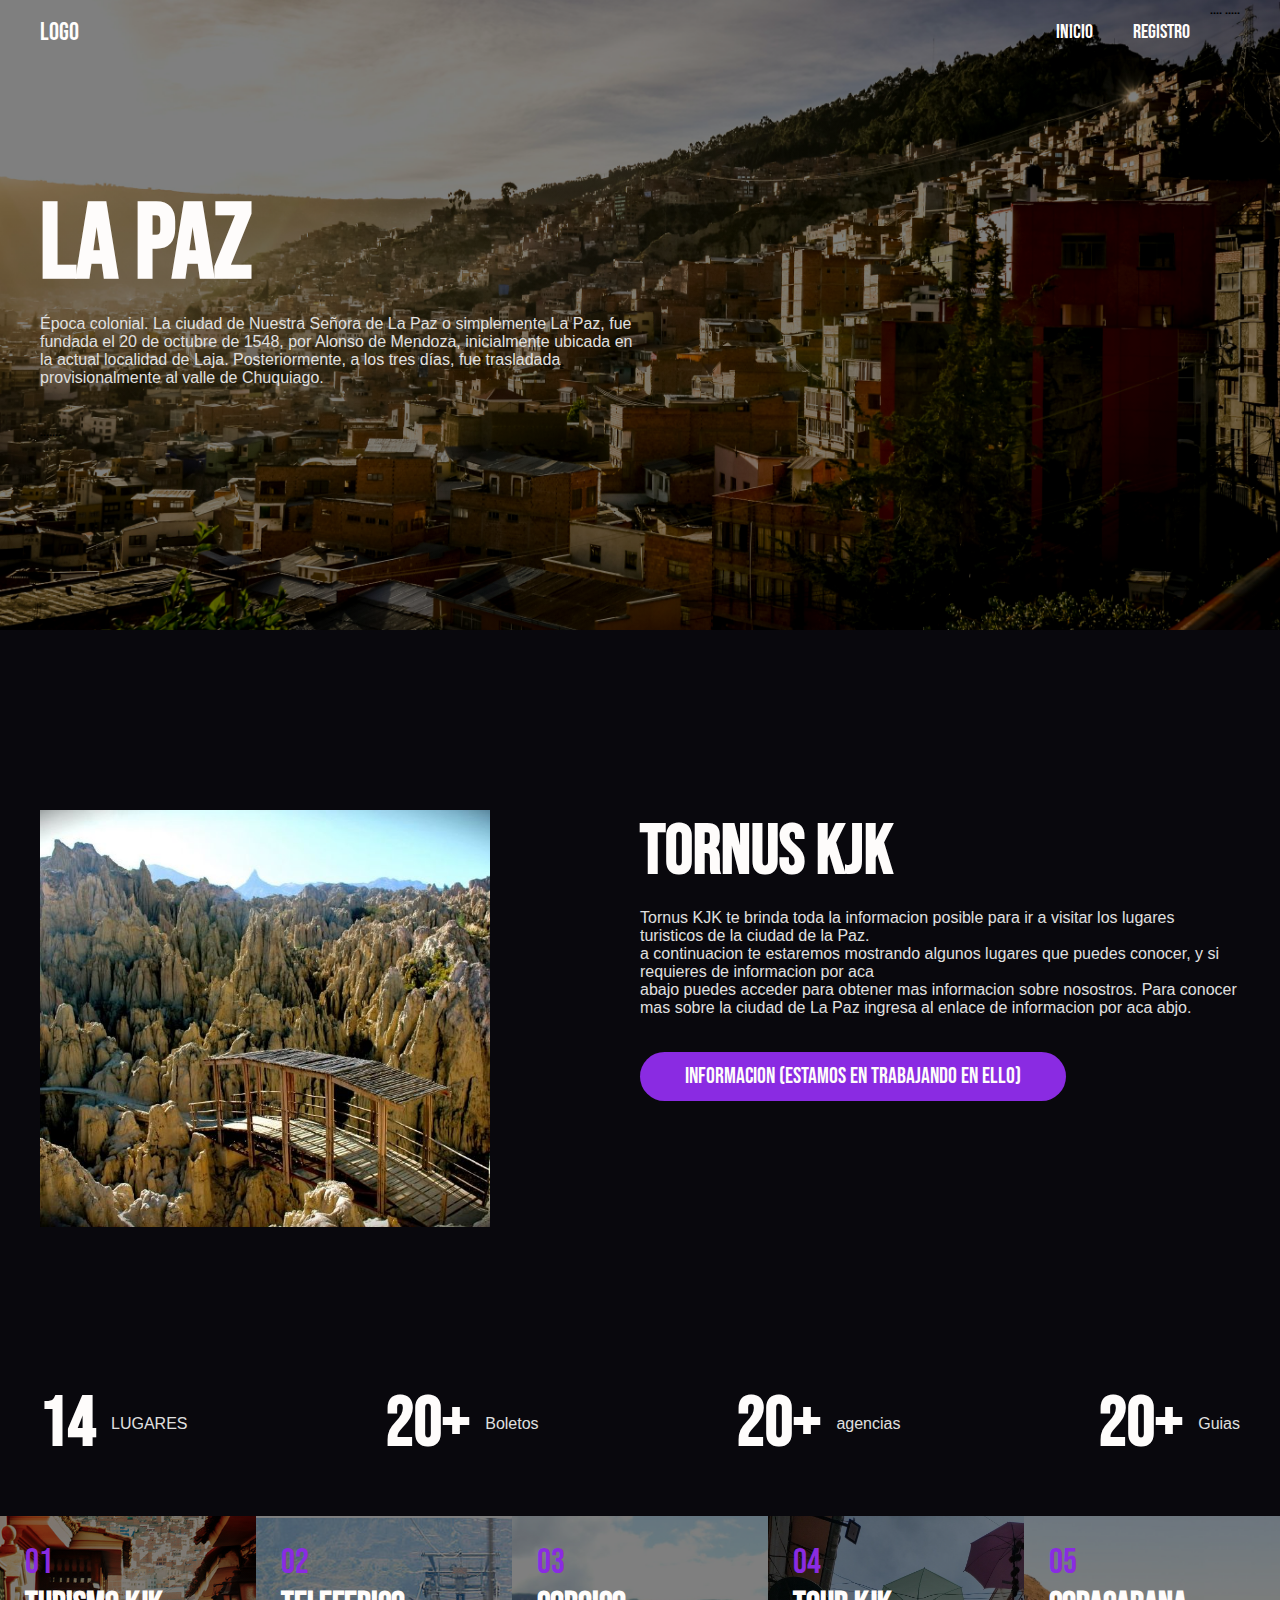
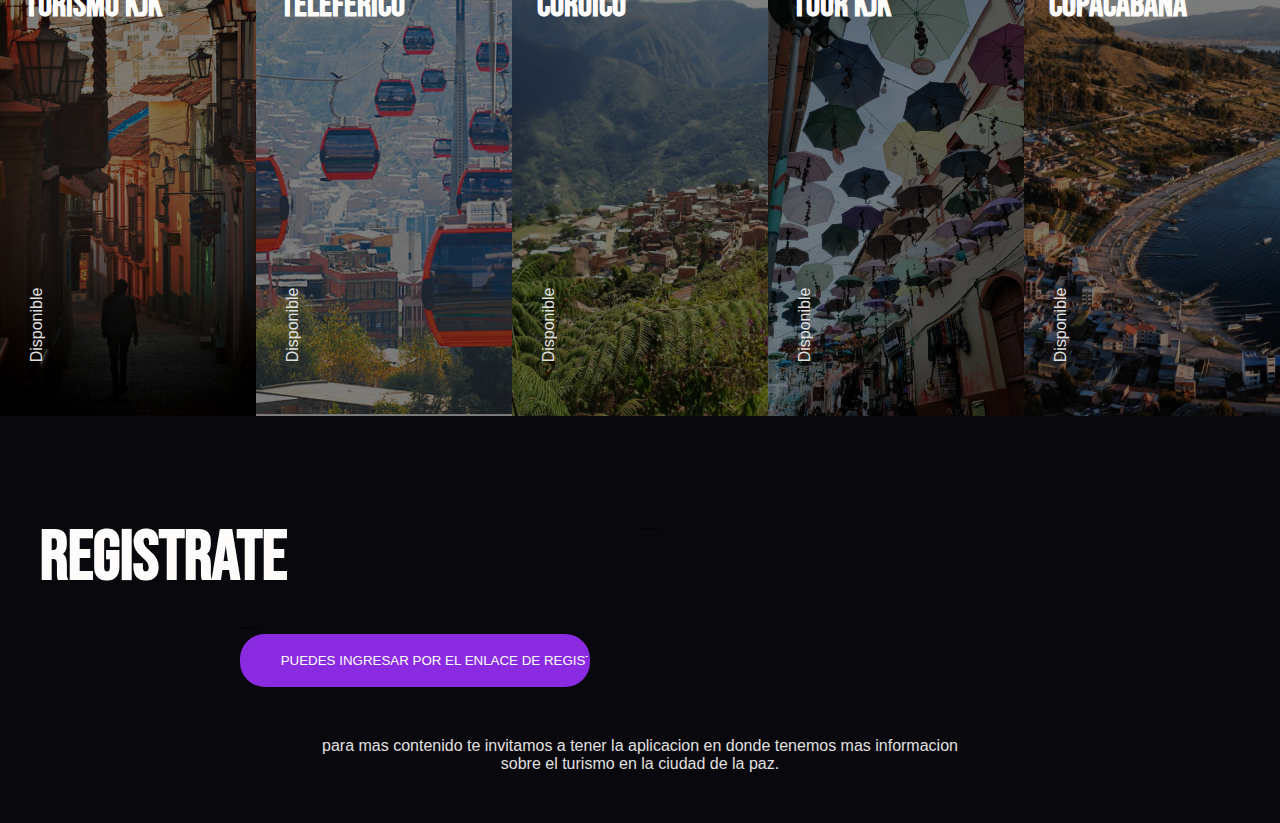
<file: pagina web/pagina_1.html>
<!DOCTYPE html>
<html lang="es">

<head>
    <meta charset="UTF-8">
    <meta name="viewport" content="width=device-width, initial-scale=1.0">
    <title>TORNUS KJK</title>
    <link rel="stylesheet" href="estilo.css">
</head>

<body>
    <header class="header">
        <div class="menu container">
            <a href="#" class="logo">Logo</a>
            <input type="checkbox" id="menu" />
            <label for="menu">
                <img src="menu.png" class="menu-icono" alt="">
            </label>
            <nav class="navbar">
                <ul>
                    <li><a href="pagina.html">Inicio</a></li>
                    ....
                    <li><a href="index.html">Registro</a></li>
                    .....
                </ul>
            </nav>
        </div>
        <div class="header-content container">
            <div class="header-txt">
                <h1>La Paz</h1>
                <p>
                    Época colonial. La ciudad de Nuestra Señora de La Paz o simplemente La Paz, fue fundada el 20 de
                    octubre
                    de 1548, por Alonso de Mendoza, inicialmente ubicada en la actual localidad de Laja. Posteriormente,
                    a
                    los tres días, fue trasladada provisionalmente al valle de Chuquiago.

                </p>
                .......
            </div>
        </div>

    </header>

    <section class="direction container">
        
    </section>

    <section class="about container">

        <div class="about-img">
            <img src="img_2.jpg" alt="">
        </div>
        <div class="about-txt">
            <h2>TORNUS KJK</h2>
            <p>
                Tornus KJK te brinda toda la informacion posible para ir a visitar los lugares turisticos de la
                ciudad de la Paz. <br>
                a continuacion te estaremos mostrando algunos lugares que puedes conocer, y si requieres de
                informacion por aca <br>
                abajo puedes acceder para obtener mas informacion sobre nosostros. Para conocer mas sobre la ciudad de
                La Paz ingresa al enlace de informacion por aca abjo.
            </p>
            <a href="#" class="btn-1">Informacion (estamos en trabajando en ello)</a>
        </div>
    </section>

    <main class="information container">

        <div class="information-1">
            <h3>14</h3>
            <p>LUGARES</p>
        </div>

        <div class="information-1">
            <h3>20+</h3>
            <p>Boletos</p>
        </div>

        <div class="information-1">
            <h3>20+</h3>
            <p>agencias</p>
        </div>

        <div class="information-1">
            <h3>20+</h3>
            <p>Guias</p>
        </div>
    </main>

    <section class="Tour">

        <div class="Tour-1 txt">
            <span>01</span>
            <h3>Turismo KJK</h3>
            <p>Disponible</p>
        </div>

        <div class="Tour-2 txt">
            <span>02</span>
            <h3>Teleferico</h3>
            <p>Disponible</p>
        </div>

        <div class="Tour-3 txt">
            <span>03</span>
            <h3>Coroico</h3>
            <p>Disponible</p>
        </div>

        <div class="Tour-4 txt">
            <span>04</span>
            <h3>Tour KJK</h3>
            <p>Disponible</p>
        </div>

        <div class="Tour-5 txt">
            <span>05</span>
            <h3>COPACABANA</h3>
            <p>Disponible</p>
        </div>

    </section>

    <footer class="footer container">

        <div class="footer-content">

            <div class="footer-form">
                <h2>Registrate</h2>
                <form>
                    ......
                    <input class="btn-2" type="submit" value=" puedes ingresar por el enlace de registro en el muno principal">
                </form>
            </div>

            <div class="footer-txt">
               ......
            </div>

        </div>

        <div class="footer-2">
            <p>para mas contenido te invitamos a tener la aplicacion en donde tenemos mas informacion <br> sobre el
                turismo en la ciudad de la paz.</p>
        </div>

    </footer>


</body>

</html>
</file>
<file: pagina web/esstilo.css>
@import url('https://fonts.googleapis.com/css2?family=Bebas+Neue&family=Kalam:wght@700&family=Lilita+One&display=swap');

body {
    font-family: 'Kalam', cursive;
}


body {
    background-color: #161815;
}

.section-padding {
    padding: 70px 0;
}

.carousel-item {
    height: 80vh;
    min-height: 300px;
}
.carousel-caption {
    bottom: 200px;
    z-index: 2;
}

.carousel-caption h5 {
    font-size: 45px;
    text-transform: uppercase;
    letter-spacing: 2px;
    margin-top: 25px;
}

.carousel-caption p {
    width: 60%;
    margin: auto;
    font-size: 18px;
    line-height: 1.9;
}

.carousel-inner::before {
    content: '';
    position: absolute;
    width: 100%;
    height: 100%;
    top: 0;
    left: 0;
    background: rgba(0, 30, 82, 0.327);
    z-index: 1;
}

.navbar-nav a {
    font-size: 15px;
    text-transform: uppercase;
    font-weight: 500;
}

.navbar-dark .navbar-brand {
    color: #fff;
    font-size: 25px;
    text-transform: uppercase;
    font-weight: bold;
    letter-spacing: 2px;
}

.navbar-light .navbar-brand:focus, .navbar-light .navbar-brand:hover {
    color: #000;
}

.w-100 {
    height: 100vh;
}

.navbar-toggler {
    padding: 1px 5px;
    font-size: 18px;
    line-height: 0.3;
}

.services .card-body {
    font-size: 50px;
}

.team .card-body i {
    font-size: 20px;
}


@media(max-width: 767px) {
    .navbar-nav {
        text-align: center;
    }
    .carousel-item {
        height: 70vh;
    }
    .w-100 {
        height: 70vh;
    }
    .carousel-caption {
        bottom: 125px;
    }
    .carousel-caption h5 {
        font-size: 17pxs;
    }
    .carousel-caption a {
        padding: 10px 15px;
        font-size: 15px;
    }
    .carousel-caption p {
        width: 100%;
        line-height: 1.5;
        font-size: 12px;
    }
    .about-text {
        padding-top: 50px;
    }
    .card {
        margin-bottom: 30px;
    }
    .section-padding {
        padding: 50px 0;
    }
}
</file>
<file: pagina web/estilo.css>
@import url('https://fonts.googleapis.com/css2?family=Bebas+Neue&family=Lilita+One&display=swap');

* {
    margin: 0;
    padding: 0;
    box-sizing: border-box;
    text-decoration: none;
    list-style: none;
}

body {
    font-family: 'Bebas Neue', cursive;
    background-color: #09080D;
}

p {
    font-family: Arial, Helvetica, sans-serif;
}

.container {
    max-width: 1200px;
    margin: 0 auto;
}

.header {
    background-image: linear-gradient(
        rgba(0, 0, 0, 0.5),
        rgba(0, 0, 0, 0.5)),
        url(bg.jpg);
    background-position: center center;
    background-repeat: no-repeat;
    background-size: cover;
    min-height: 70vh;
    display: flex;
    align-items: center;
}

.menu {
    position: absolute;
    top: 0;
    left: 0;
    right: 0;
    display: flex;
    align-items: center;
    justify-content: space-between;
}

.logo {
    color: #FFFDFC;
    font-size: 25px;
}

.menu .navbar ul li {
    position: relative;
    float: left;
}

.menu .navbar ul li a {
    font-size: 20px;
    padding: 20px;
    color: #FFFDFC;
    display: block;
}

.menu .navbar ul li a:hover {
    color: blueviolet;
}

#menu {
    display: none;
}

.menu-icono {
    width: 25px;
}

.menu label {
    cursor: pointer;
    display: none;
}

.header-txt {
    width: 50%;
}

.header-txt h1 {
    font-size: 105px;
    line-height: 110px;
    color: #FEFCFB;
    margin-bottom: 15px;
}

.header-txt p {
    font-size: 16px;
    color: #E0E0E0;
    margin-bottom: 35px;
}

.btn-1 {
    display: inline-block;
    padding: 11px 45px;
    background-color: blueviolet;
    color: #FEFCFB;
    border-radius: 25px;
    font-size: 22px;
}

.btn-1:hover {
    background-color: rgb(88, 22, 150);
}

.direction {
    display: flex;
    justify-content: space-between;
    padding: 40px 0;
}

.direction p {
    color: #FEFCFB;
    font-size: 16px;
}

.about {
    padding: 100px 0;
    display: flex;
}

.about-txt {
    width: 50%;
}

.about-img {
    width: 50%;
}

.about-img img {
    width: 450px;
}

h2 {
    font-size: 70px;
    color: #FEFCFB;
    margin-bottom: 15px;
}

.about-txt p {
    font-size: 16px;
    color: #E0E0E0;
    margin-bottom: 35px;
}

.information {
    display: flex;
    justify-content: space-between;
    padding: 50px 0;
}

.information-1 {
    display: flex;
    align-items: center;
}

.information-1 h3 {
    font-size: 70px;
    color: #FEFCFB;
}

.information-1 p {
    font-size: 16px;
    color: #E0E0E0;
    margin-left: 15px;
}


.Tour {
    display: flex;
    justify-content: space-between;
}

.Tour-1 {
    background-image: linear-gradient(
        rgba(0, 0, 0, 0.5),
        rgba(0, 0, 0, 0.5)),
        url(img_6.png);
    background-position: center center;
    background-repeat: no-repeat;
    background-size: cover;
    height: 500px;
    width: 100%;
    padding: 25px;
}

.Tour-2 {
    background-image: linear-gradient(
        rgba(0, 0, 0, 0.5),
        rgba(0, 0, 0, 0.5)),
        url(img\ teleferico/telef_1.png);
    background-position: center center;
    background-repeat: no-repeat;
    background-size: cover;
    height: 500px;
    width: 100%;
    padding: 25px;
}

.Tour-3 {
    background-image: linear-gradient(
        rgba(0, 0, 0, 0.5),
        rgba(0, 0, 0, 0.5)),
        url(coroico/c_1.jpg);
    background-position: center center;
    background-repeat: no-repeat;
    background-size: cover;
    height: 500px;
    width: 100%;
    padding: 25px;
}

.Tour-4 {
    background-image: linear-gradient(
        rgba(0, 0, 0, 0.5),
        rgba(0, 0, 0, 0.5)),
        url(img_9.jpg);
    background-position: center center;
    background-repeat: no-repeat;
    background-size: cover;
    height: 500px;
    width: 100%;
    padding: 25px;
}

.Tour-5 {
    background-image: linear-gradient(
        rgba(0, 0, 0, 0.5),
        rgba(0, 0, 0, 0.5)),
        url(coroico/copa_1.jpg);
    background-position: center center;
    background-repeat: no-repeat;
    background-size: cover;
    height: 500px;
    width: 100%;
    padding: 25px;
}

.txt {
    position: relative;
}

.txt span {
    color: blueviolet;
    font-size: 35px;
}

.txt h3 {
    color: #FEFCFB;
    font-size: 35px;
}

.txt p {
    font-size: 16px;
    color: #E0E0E0;
    position: absolute;
    top: 400px;
    left: 0;
    rotate: 270deg;
}

.footer {
    padding: 100px 0 0 0;
}

.footer-content {
    display: flex;
}

.footer-form {
    width: 50%;
}

.footer-txt {
    width: 50%;
}

form {
    display: flex;
    width: 350px;
    flex-direction: column;
    margin-left: 200px;
}

.campo {
    background-color: #201F23;
    padding: 17px 35px;
    outline: none;
    color: #7E7E7E;
    border: 0;
    margin-bottom: 10px;
}

.campo::placeholder {
    color: #7E7E7E;
}

.btn-2 {
    padding: 17px 35px;
    border: 2px solid blueviolet;
    background-color: blueviolet;
    color: #FEFCFB;
    border-radius: 25px;
    text-transform: uppercase;
}

.footer-txt h3 {
    color: #FEFCFB;
    font-size: 35px;
    margin: 0 100px 20px 0;
}

.footer-txt p {
    margin-bottom: 25px;
    font-size: 18px;
    color: #E0E0E0;
}

.footer-2 {
    padding: 50px 0;
    text-align: center;
    font-size: 16px;
    color: #E0E0E0;
}

@media(max-width:991px) {
    .menu{
        padding: 30px;
    }
    .menu label {
        display: initial;
    }

    .menu .navbar {
        position: absolute;
        top: 100%;
        left: 0;
        right: 0;
        background-color: #09080D;
        display: none;
    }

    .menu .navbar ul li {
        width: 100%;
    }

    #menu:checked ~ .navbar {
        display: initial;
    }

    .header {
        min-height: 0vh;
    }

    .header-content {
        padding: 100px 30px;
    }

    .header-txt {
        width: 100%;
        text-align: center;
    }

    .header-txt h1 {
        font-size: 70px;
        line-height: 80px;
    }

    .direction {
        flex-direction: column;
        text-align: center;
        padding: 30px;
    }

    .direction p {
        margin-bottom: 10px;
    }

    .about {
        padding: 0 30px 30px 30px;
        flex-direction: column;
    }

    .about-txt {
        width: 100%;
        text-align: center;
        margin-bottom: 25px;
    }

    .about-img {
        width: 100%;
        order: 2;
        text-align: center;
    }

    .about-img img {
        width: 300px;
    }

    .information {
        padding: 30px;
        flex-direction: column;
        margin-left: 80px;
    }

    .Tour {
        flex-direction: column;
    }

    .footer {
        padding: 30px 30px 0 30px;
    }

    .footer-content {
        flex-direction: column;
    }

    .footer-form {
        width: 100%;
        text-align: center;
    }

    .footer-txt {
        width: 100%;
        text-align: center;
    }

    .footer-txt h3 {
        margin: 0 0 20px 0;
    }

    form {
        width: 100%;
        margin: 0 0 25px 0;
    }

    .footer-2 p {
        text-align: center;
    }



}
</file>
